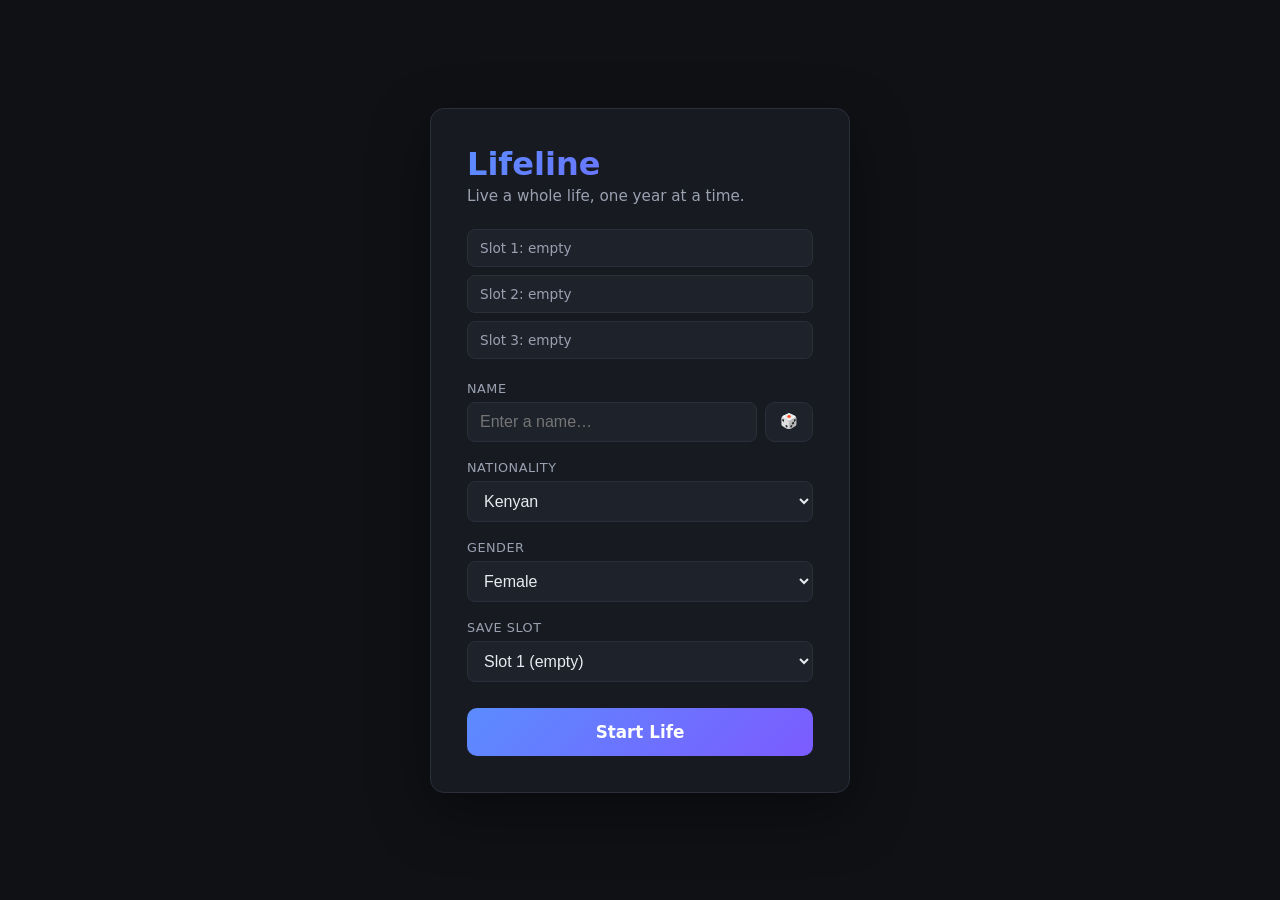
<file: index.html>
<!DOCTYPE html>
<html lang="en">
<head>
<meta charset="UTF-8">
<meta name="viewport" content="width=device-width, initial-scale=1.0">
<title>Lifeline &mdash; a life simulator</title>
<link rel="stylesheet" href="style.css">
</head>
<body>

<!-- ============ CHARACTER CREATION SCREEN ============ -->
<section id="create-screen" class="screen">
  <div class="create-card">
    <h1>Lifeline</h1>
    <p class="tagline">Live a whole life, one year at a time.</p>

    <div class="save-slots" id="save-slots-panel"></div>

    <label class="field">
      <span>Name</span>
      <div class="name-row">
        <input type="text" id="name-input" maxlength="24" placeholder="Enter a name&hellip;">
        <button type="button" id="randomize-name-btn" class="btn-secondary" title="Random name">🎲</button>
      </div>
    </label>

    <label class="field">
      <span>Nationality</span>
      <select id="nationality-select"></select>
    </label>

    <label class="field">
      <span>Gender</span>
      <select id="gender-select">
        <option value="Female">Female</option>
        <option value="Male">Male</option>
        <option value="Nonbinary">Nonbinary</option>
      </select>
    </label>

    <label class="field">
      <span>Save Slot</span>
      <select id="save-slot-select"></select>
    </label>

    <button type="button" id="start-btn" class="btn-primary">Start Life</button>
  </div>
</section>

<!-- ============ MAIN GAME SCREEN ============ -->
<section id="game-screen" class="screen hidden">
  <header class="topbar">
    <div class="topbar-title">Lifeline</div>
    <div class="topbar-actions">
      <button type="button" id="godmode-topbar-btn" class="btn-secondary small">⚡ God Mode</button>
      <button type="button" id="new-life-topbar-btn" class="btn-secondary small">New Life</button>
    </div>
  </header>

  <div class="game-layout">

    <!-- LEFT: character summary + stats -->
    <aside class="sidebar">
      <div class="portrait-card">
        <div id="portrait" class="portrait">🙂</div>
        <div class="char-name" id="char-name">&mdash;</div>
        <div class="char-meta" id="char-meta">&mdash;</div>
        <div class="status-badges" id="status-badges"></div>
      </div>

      <div class="stats-card">
        <div class="stat-row">
          <span class="stat-label">❤️ Health</span>
          <div class="stat-bar"><div class="stat-fill health" id="bar-health"></div></div>
          <span class="stat-value" id="val-health">0</span>
        </div>
        <div class="stat-row">
          <span class="stat-label">😊 Happiness</span>
          <div class="stat-bar"><div class="stat-fill happiness" id="bar-happiness"></div></div>
          <span class="stat-value" id="val-happiness">0</span>
        </div>
        <div class="stat-row">
          <span class="stat-label">🧠 Smarts</span>
          <div class="stat-bar"><div class="stat-fill smarts" id="bar-smarts"></div></div>
          <span class="stat-value" id="val-smarts">0</span>
        </div>
        <div class="stat-row">
          <span class="stat-label">✨ Looks</span>
          <div class="stat-bar"><div class="stat-fill looks" id="bar-looks"></div></div>
          <span class="stat-value" id="val-looks">0</span>
        </div>
        <div class="stat-row money-row">
          <span class="stat-label">💰 Money</span>
          <span class="stat-value money" id="val-money">$0</span>
        </div>
      </div>

      <div class="extended-stats-card" id="extended-stats-card"></div>
    </aside>

    <!-- CENTER: life event log -->
    <main class="log-panel">
      <div id="event-log" class="event-log"></div>
    </main>

  </div>

  <!-- BOTTOM: actions -->
  <footer class="action-bar">
    <button type="button" id="age-up-btn" class="btn-primary big">Age Up ⏩</button>
    <div class="activities">
      <button type="button" id="activity-school-btn" class="btn-secondary">🎓 School</button>
      <button type="button" id="activity-job-btn" class="btn-secondary">💼 Job</button>
      <button type="button" id="activity-assets-btn" class="btn-secondary">🏠 Assets</button>
      <button type="button" id="activity-relationships-btn" class="btn-secondary">❤️ Relationships</button>
      <button type="button" id="activity-crime-btn" class="btn-secondary">🕶️ Crime</button>
      <button type="button" id="activity-health-btn" class="btn-secondary">🏥 Health</button>
      <button type="button" id="activity-hobbies-btn" class="btn-secondary">🎨 Hobbies</button>
    </div>
  </footer>
</section>

<!-- ============ EVENT / ACTIVITY CHOICE MODAL ============ -->
<div id="event-modal" class="modal-overlay hidden">
  <div class="modal-card">
    <p class="modal-prompt" id="event-modal-prompt"></p>
    <div class="modal-choices" id="event-modal-choices"></div>
  </div>
</div>

<!-- ============ GOD MODE MODAL ============ -->
<div id="godmode-modal" class="modal-overlay hidden">
  <div class="modal-card godmode-card">
    <h2 class="godmode-title">⚡ God Mode</h2>
    <p class="godmode-subtitle">Directly edit this character. For science.</p>
    <div class="godmode-fields" id="godmode-fields"></div>
    <div class="godmode-quick" id="godmode-quick"></div>
    <div class="godmode-buttons">
      <button type="button" id="godmode-apply-btn" class="btn-primary">Apply Changes</button>
      <button type="button" id="godmode-close-btn" class="btn-secondary">Close</button>
    </div>
  </div>
</div>

<!-- ============ DEATH SCREEN ============ -->
<section id="death-screen" class="screen hidden">
  <div class="death-card">
    <div class="death-icon">⚰️</div>
    <h1 id="death-title">You have died.</h1>
    <p class="death-cause" id="death-cause">&mdash;</p>

    <div class="death-summary" id="death-summary"></div>

    <blockquote class="epitaph" id="death-epitaph"></blockquote>

    <button type="button" id="new-life-btn" class="btn-primary big">New Life</button>
  </div>
</section>

<script src="js/data.js"></script>
<script src="js/save.js"></script>
<script src="js/state.js"></script>
<script src="js/events.js"></script>
<script src="js/engine.js"></script>
<script src="js/school.js"></script>
<script src="js/career.js"></script>
<script src="js/politics.js"></script>
<script src="js/assets.js"></script>
<script src="js/finance.js"></script>
<script src="js/relationships.js"></script>
<script src="js/family.js"></script>
<script src="js/health.js"></script>
<script src="js/talents.js"></script>
<script src="js/prison.js"></script>
<script src="js/crime.js"></script>
<script src="js/godmode.js"></script>
<script src="js/main.js"></script>
</body>
</html>
</file>
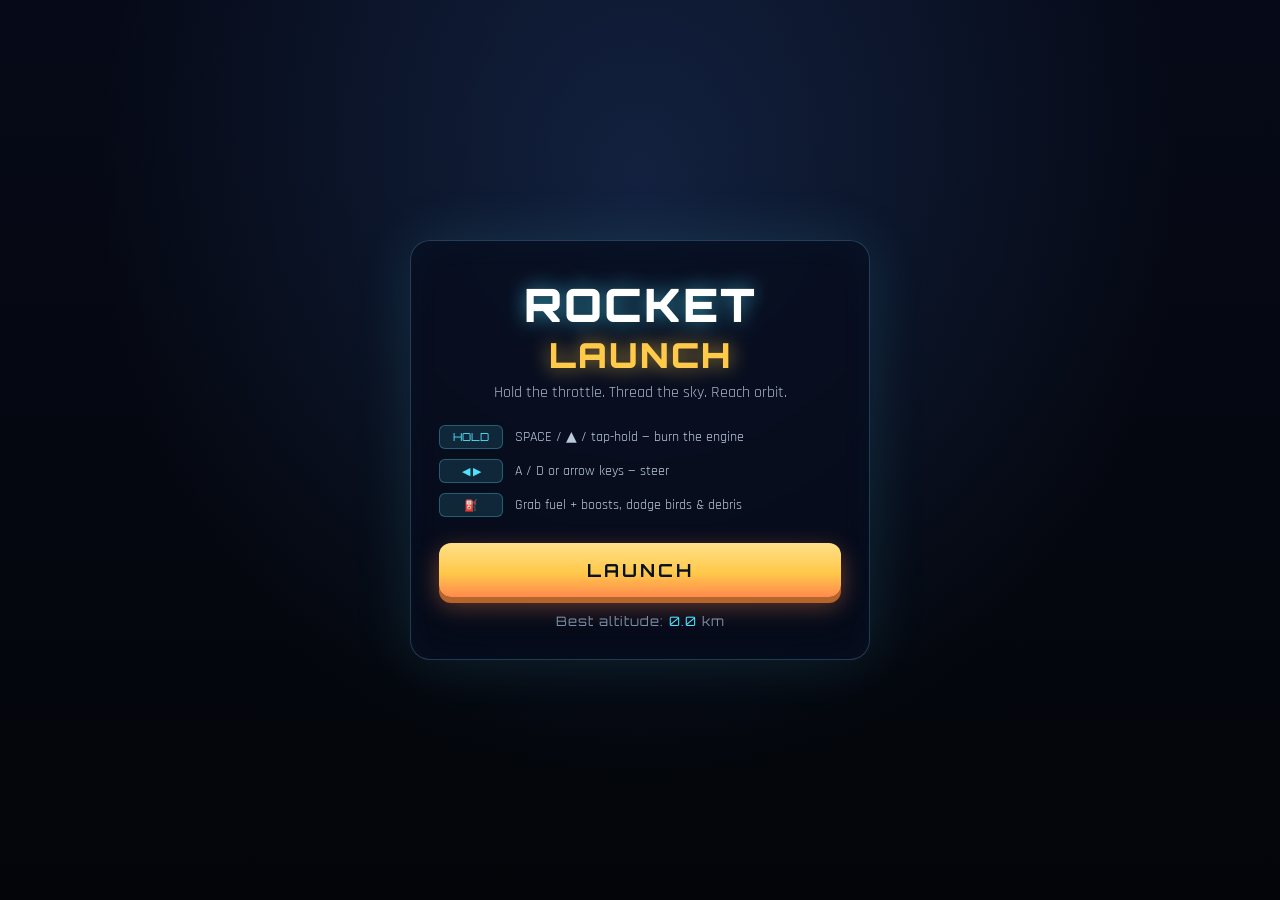
<file: rocket-launch/index.html>
<!DOCTYPE html>
<html lang="en">
<head>
<meta charset="UTF-8">
<meta name="viewport" content="width=device-width, initial-scale=1.0, maximum-scale=1.0, user-scalable=no, viewport-fit=cover">
<title>Rocket Launch</title>
<link rel="preconnect" href="https://fonts.googleapis.com">
<link rel="preconnect" href="https://fonts.gstatic.com" crossorigin>
<link href="https://fonts.googleapis.com/css2?family=Orbitron:wght@500;700;900&family=Rajdhani:wght@500;600;700&display=swap" rel="stylesheet">
<link rel="stylesheet" href="style.css">
</head>
<body>

<canvas id="game-canvas"></canvas>

<!-- ============ HUD (in-flight) ============ -->
<div id="hud" class="hud" hidden>
  <div class="hud-top">
    <div class="hud-panel hud-altitude">
      <span class="hud-label">ALTITUDE</span>
      <span class="hud-value"><span id="hud-alt-km">0.0</span> km</span>
      <div class="orbit-track">
        <div id="orbit-fill" class="orbit-fill"></div>
        <div class="orbit-marker" style="left:100%"><span>ORBIT</span></div>
      </div>
    </div>
    <div class="hud-panel hud-score">
      <span class="hud-label">SCORE</span>
      <span class="hud-value" id="hud-score">0</span>
    </div>
    <button id="mute-btn" class="icon-btn" aria-label="Toggle sound">🔊</button>
  </div>

  <div class="hud-bottom">
    <div class="gauge-group">
      <div class="gauge">
        <span class="gauge-label">HULL</span>
        <div class="gauge-track"><div id="hull-fill" class="gauge-fill hull-fill"></div></div>
      </div>
      <div class="gauge">
        <span class="gauge-label">FUEL <span id="stage-label">STAGE 1</span></span>
        <div class="gauge-track"><div id="fuel-fill" class="gauge-fill fuel-fill"></div></div>
      </div>
    </div>
    <div class="stage-pips" id="stage-pips">
      <span class="pip active"></span>
      <span class="pip"></span>
      <span class="pip"></span>
    </div>
  </div>

  <div id="speed-readout" class="speed-readout"><span id="hud-speed">0</span> m/s</div>
  <div id="banner" class="banner" hidden></div>
</div>

<!-- ============ TOUCH CONTROLS ============ -->
<div id="touch-controls" class="touch-controls" hidden>
  <button id="touch-left" class="touch-btn touch-tilt" aria-label="Tilt left">◀</button>
  <button id="touch-thrust" class="touch-btn touch-thrust" aria-label="Thrust">🔥</button>
  <button id="touch-right" class="touch-btn touch-tilt" aria-label="Tilt right">▶</button>
</div>

<!-- ============ START SCREEN ============ -->
<div id="start-screen" class="overlay-screen">
  <div class="panel">
    <h1 class="title">ROCKET<span>LAUNCH</span></h1>
    <p class="tagline">Hold the throttle. Thread the sky. Reach orbit.</p>

    <div class="rules">
      <div class="rule"><span class="key">HOLD</span><span>SPACE / ▲ / tap-hold — burn the engine</span></div>
      <div class="rule"><span class="key">◀ ▶</span><span>A / D or arrow keys — steer</span></div>
      <div class="rule"><span class="key">⛽</span><span>Grab fuel + boosts, dodge birds &amp; debris</span></div>
    </div>

    <button id="launch-btn" class="primary-btn">LAUNCH</button>
    <p class="best-score">Best altitude: <span id="best-altitude">0.0</span> km</p>
  </div>
</div>

<!-- ============ GAME OVER SCREEN ============ -->
<div id="end-screen" class="overlay-screen" hidden>
  <div class="panel">
    <h1 class="title end-title" id="end-title">MISSION ENDED</h1>
    <p class="tagline" id="end-tagline">The rocket didn't make it.</p>

    <div class="stats-grid">
      <div class="stat"><span class="stat-label">Max Altitude</span><span class="stat-value" id="stat-altitude">0.0 km</span></div>
      <div class="stat"><span class="stat-label">Top Speed</span><span class="stat-value" id="stat-speed">0 m/s</span></div>
      <div class="stat"><span class="stat-label">Flight Time</span><span class="stat-value" id="stat-time">0s</span></div>
      <div class="stat"><span class="stat-label">Score</span><span class="stat-value" id="stat-score">0</span></div>
    </div>

    <button id="retry-btn" class="primary-btn">LAUNCH AGAIN</button>
  </div>
</div>

<script src="game.js"></script>
</body>
</html>
</file>
<file: style.css>
:root {
  --bg: #0f1115;
  --panel: #171a21;
  --panel-2: #1e222b;
  --border: #2a2f3a;
  --text: #e8eaf0;
  --text-dim: #9aa1b1;
  --accent: #5b8cff;
  --accent-2: #7c5bff;
  --health: #ff5b6e;
  --happiness: #ffce4b;
  --smarts: #4bc3ff;
  --looks: #ff8bd6;
  --money: #4bffa0;
  --danger: #ff5b6e;
  --radius: 14px;
  font-size: 16px;
}

* { box-sizing: border-box; }

html, body {
  margin: 0;
  padding: 0;
  height: 100%;
  background: var(--bg);
  color: var(--text);
  font-family: "Segoe UI", system-ui, -apple-system, Roboto, Helvetica, Arial, sans-serif;
}

.hidden { display: none !important; }

button {
  font-family: inherit;
  cursor: pointer;
}

/* ---------- generic buttons ---------- */
.btn-primary {
  background: linear-gradient(135deg, var(--accent), var(--accent-2));
  color: white;
  border: none;
  border-radius: 10px;
  padding: 14px 22px;
  font-size: 1.05rem;
  font-weight: 600;
  transition: transform 0.08s ease, filter 0.15s ease;
}
.btn-primary:hover { filter: brightness(1.1); }
.btn-primary:active { transform: scale(0.97); }
.btn-primary.big { padding: 18px 36px; font-size: 1.2rem; }

.btn-secondary {
  background: var(--panel-2);
  color: var(--text);
  border: 1px solid var(--border);
  border-radius: 10px;
  padding: 10px 14px;
  font-size: 0.9rem;
  transition: background 0.15s ease, transform 0.08s ease;
}
.btn-secondary:hover:not(:disabled) { background: #262b36; }
.btn-secondary:active:not(:disabled) { transform: scale(0.96); }
.btn-secondary:disabled { opacity: 0.4; cursor: not-allowed; }
.btn-secondary.small { padding: 6px 12px; font-size: 0.8rem; }

/* ---------- screens ---------- */
.screen {
  min-height: 100vh;
  width: 100%;
}

/* ---------- character creation ---------- */
#create-screen {
  display: flex;
  align-items: center;
  justify-content: center;
  padding: 24px;
}

.create-card {
  background: var(--panel);
  border: 1px solid var(--border);
  border-radius: var(--radius);
  padding: 36px;
  width: 100%;
  max-width: 420px;
  box-shadow: 0 20px 60px rgba(0,0,0,0.4);
}

.create-card h1 {
  margin: 0 0 4px;
  font-size: 2rem;
  background: linear-gradient(135deg, var(--accent), var(--accent-2));
  -webkit-background-clip: text;
  background-clip: text;
  color: transparent;
}

.tagline {
  margin: 0 0 24px;
  color: var(--text-dim);
  font-size: 0.95rem;
}

.save-slots {
  display: flex;
  flex-direction: column;
  gap: 8px;
  margin-bottom: 22px;
}

.save-slot-row {
  display: flex;
  align-items: center;
  justify-content: space-between;
  gap: 10px;
  background: var(--panel-2);
  border: 1px solid var(--border);
  border-radius: 8px;
  padding: 10px 12px;
}

.save-slot-info {
  font-size: 0.85rem;
  color: var(--text-dim);
}
.save-slot-info b {
  color: var(--text);
  font-weight: 600;
}

.save-slot-buttons {
  display: flex;
  gap: 6px;
  flex-shrink: 0;
}
.save-slot-buttons button {
  padding: 6px 10px;
  font-size: 0.78rem;
}

.field {
  display: block;
  margin-bottom: 18px;
}

.field > span {
  display: block;
  font-size: 0.8rem;
  color: var(--text-dim);
  margin-bottom: 6px;
  text-transform: uppercase;
  letter-spacing: 0.04em;
}

.field input, .field select {
  width: 100%;
  background: var(--panel-2);
  border: 1px solid var(--border);
  color: var(--text);
  border-radius: 8px;
  padding: 10px 12px;
  font-size: 1rem;
}

.field input:focus, .field select:focus {
  outline: 2px solid var(--accent);
}

.name-row {
  display: flex;
  gap: 8px;
}
.name-row input { flex: 1; }

#start-btn { width: 100%; margin-top: 8px; }

/* ---------- topbar ---------- */
.topbar {
  display: flex;
  align-items: center;
  justify-content: space-between;
  padding: 12px 20px;
  border-bottom: 1px solid var(--border);
  background: var(--panel);
}
.topbar-title {
  font-weight: 700;
  font-size: 1.1rem;
  background: linear-gradient(135deg, var(--accent), var(--accent-2));
  -webkit-background-clip: text;
  background-clip: text;
  color: transparent;
}
.topbar-actions {
  display: flex;
  gap: 8px;
}

/* ---------- game layout ---------- */
.game-layout {
  display: flex;
  gap: 16px;
  padding: 16px;
  max-width: 1100px;
  margin: 0 auto;
  align-items: flex-start;
}

.sidebar {
  width: 260px;
  flex-shrink: 0;
  display: flex;
  flex-direction: column;
  gap: 14px;
}

.portrait-card {
  background: var(--panel);
  border: 1px solid var(--border);
  border-radius: var(--radius);
  padding: 20px;
  text-align: center;
}

.portrait {
  font-size: 4rem;
  line-height: 1;
  margin-bottom: 10px;
}

.char-name {
  font-size: 1.2rem;
  font-weight: 700;
}

.char-meta {
  color: var(--text-dim);
  font-size: 0.85rem;
  margin-top: 4px;
}

.status-badges {
  display: flex;
  flex-wrap: wrap;
  gap: 6px;
  justify-content: center;
  margin-top: 10px;
}
.status-badge {
  background: var(--panel-2);
  border: 1px solid var(--border);
  border-radius: 999px;
  padding: 3px 9px;
  font-size: 0.72rem;
  color: var(--text-dim);
  white-space: nowrap;
}

.extended-stats-card {
  background: var(--panel);
  border: 1px solid var(--border);
  border-radius: var(--radius);
  padding: 14px 16px;
  display: flex;
  flex-direction: column;
  gap: 7px;
}
.ext-row {
  display: flex;
  justify-content: space-between;
  font-size: 0.78rem;
  color: var(--text-dim);
}
.ext-row b {
  color: var(--text);
  font-weight: 600;
  font-variant-numeric: tabular-nums;
}

.stats-card {
  background: var(--panel);
  border: 1px solid var(--border);
  border-radius: var(--radius);
  padding: 16px;
  display: flex;
  flex-direction: column;
  gap: 12px;
}

.stat-row {
  display: grid;
  grid-template-columns: 92px 1fr 34px;
  align-items: center;
  gap: 8px;
}

.stat-label {
  font-size: 0.78rem;
  color: var(--text-dim);
  white-space: nowrap;
}

.stat-bar {
  height: 9px;
  background: var(--panel-2);
  border-radius: 6px;
  overflow: hidden;
}

.stat-fill {
  height: 100%;
  width: 0%;
  border-radius: 6px;
  transition: width 0.4s ease;
}
.stat-fill.health { background: var(--health); }
.stat-fill.happiness { background: var(--happiness); }
.stat-fill.smarts { background: var(--smarts); }
.stat-fill.looks { background: var(--looks); }

.stat-value {
  font-size: 0.78rem;
  text-align: right;
  color: var(--text-dim);
  font-variant-numeric: tabular-nums;
}

.money-row {
  grid-template-columns: 92px 1fr;
  border-top: 1px solid var(--border);
  padding-top: 10px;
}
.stat-value.money {
  color: var(--money);
  font-weight: 700;
  text-align: right;
  font-size: 0.95rem;
}

/* ---------- event log ---------- */
.log-panel {
  flex: 1;
  min-width: 0;
}

.event-log {
  background: var(--panel);
  border: 1px solid var(--border);
  border-radius: var(--radius);
  height: 480px;
  overflow-y: auto;
  padding: 12px 16px;
  display: flex;
  flex-direction: column-reverse;
  gap: 6px;
}

.log-entry {
  display: flex;
  gap: 10px;
  padding: 8px 10px;
  border-radius: 8px;
  animation: fadeIn 0.3s ease;
}
.log-entry:nth-child(odd) { background: rgba(255,255,255,0.02); }

.log-age {
  flex-shrink: 0;
  width: 64px;
  color: var(--text-dim);
  font-size: 0.78rem;
  font-weight: 600;
  padding-top: 1px;
}

.log-text {
  font-size: 0.92rem;
  line-height: 1.4;
}

.log-entry.death .log-text { color: var(--danger); font-weight: 600; }

@keyframes fadeIn {
  from { opacity: 0; transform: translateY(4px); }
  to { opacity: 1; transform: translateY(0); }
}

/* ---------- action bar ---------- */
.action-bar {
  max-width: 1100px;
  margin: 0 auto 32px;
  padding: 0 16px;
  display: flex;
  flex-direction: column;
  align-items: center;
  gap: 14px;
}

#age-up-btn { min-width: 220px; }

.activities {
  display: flex;
  flex-wrap: wrap;
  justify-content: center;
  gap: 8px;
}

/* ---------- event / activity choice modal ---------- */
.modal-overlay {
  position: fixed;
  inset: 0;
  background: rgba(5, 6, 9, 0.72);
  display: flex;
  align-items: center;
  justify-content: center;
  padding: 24px;
  z-index: 100;
  animation: fadeIn 0.2s ease;
}

.modal-card {
  background: var(--panel);
  border: 1px solid var(--border);
  border-radius: var(--radius);
  padding: 28px;
  width: 100%;
  max-width: 420px;
  box-shadow: 0 20px 60px rgba(0,0,0,0.5);
}

.modal-prompt {
  margin: 0 0 20px;
  font-size: 1.1rem;
  line-height: 1.45;
  font-weight: 600;
}

.modal-choices {
  display: flex;
  flex-direction: column;
  gap: 10px;
}

.choice-btn {
  background: var(--panel-2);
  color: var(--text);
  border: 1px solid var(--border);
  border-radius: 10px;
  padding: 12px 16px;
  font-size: 0.95rem;
  text-align: left;
  transition: background 0.15s ease, border-color 0.15s ease, transform 0.08s ease;
}
.choice-btn:hover { background: #262b36; border-color: var(--accent); }
.choice-btn:active { transform: scale(0.98); }

/* ---------- death screen ---------- */
#death-screen {
  display: flex;
  align-items: center;
  justify-content: center;
  padding: 24px;
}

.death-card {
  background: var(--panel);
  border: 1px solid var(--border);
  border-radius: var(--radius);
  padding: 40px;
  width: 100%;
  max-width: 460px;
  text-align: center;
  box-shadow: 0 20px 60px rgba(0,0,0,0.4);
}

.death-icon { font-size: 3rem; margin-bottom: 6px; }

.death-card h1 { margin: 0 0 6px; font-size: 1.6rem; }

.death-cause {
  color: var(--text-dim);
  margin: 0 0 20px;
}

.death-summary {
  text-align: left;
  background: var(--panel-2);
  border: 1px solid var(--border);
  border-radius: 10px;
  padding: 14px 18px;
  margin-bottom: 18px;
  font-size: 0.92rem;
  display: flex;
  flex-direction: column;
  gap: 6px;
}
.death-summary .row {
  display: flex;
  justify-content: space-between;
  color: var(--text-dim);
}
.death-summary .row b { color: var(--text); font-weight: 600; }

.achievements-block {
  margin-top: 10px;
  padding-top: 10px;
  border-top: 1px solid var(--border);
}
.achievements-title {
  font-size: 0.72rem;
  text-transform: uppercase;
  letter-spacing: 0.04em;
  color: var(--text-dim);
  margin-bottom: 6px;
}
.achievement-item {
  font-size: 0.85rem;
  padding: 3px 0;
}

.epitaph {
  font-style: italic;
  color: var(--text-dim);
  margin: 0 0 26px;
  padding-left: 14px;
  border-left: 3px solid var(--accent);
  text-align: left;
}

#new-life-btn { width: 100%; }

/* ---------- god mode ---------- */
.godmode-card {
  max-width: 640px;
  max-height: 85vh;
  overflow-y: auto;
}

.godmode-title {
  margin: 0 0 4px;
  font-size: 1.4rem;
  background: linear-gradient(135deg, var(--accent), var(--accent-2));
  -webkit-background-clip: text;
  background-clip: text;
  color: transparent;
}

.godmode-subtitle {
  margin: 0 0 18px;
  color: var(--text-dim);
  font-size: 0.85rem;
}

.godmode-fields {
  display: grid;
  grid-template-columns: repeat(2, 1fr);
  gap: 10px 16px;
  margin-bottom: 18px;
}

.godmode-row {
  display: flex;
  flex-direction: column;
  gap: 4px;
  font-size: 0.78rem;
  color: var(--text-dim);
}

.godmode-row input {
  background: var(--panel-2);
  border: 1px solid var(--border);
  color: var(--text);
  border-radius: 8px;
  padding: 8px 10px;
  font-size: 0.95rem;
  font-variant-numeric: tabular-nums;
}
.godmode-row input:focus { outline: 2px solid var(--accent); }

.godmode-quick {
  display: flex;
  flex-wrap: wrap;
  gap: 8px;
  padding-top: 14px;
  border-top: 1px solid var(--border);
  margin-bottom: 18px;
}

.godmode-buttons {
  display: flex;
  gap: 10px;
}
.godmode-buttons .btn-primary,
.godmode-buttons .btn-secondary {
  flex: 1;
}

/* ---------- responsive ---------- */
@media (max-width: 720px) {
  .game-layout { flex-direction: column; }
  .sidebar { width: 100%; flex-direction: row; flex-wrap: wrap; }
  .portrait-card, .stats-card { flex: 1; min-width: 220px; }
  .event-log { height: 360px; }
  .godmode-fields { grid-template-columns: 1fr; }
}
</file>
<file: rocket-launch/style.css>
:root {
  --neon-cyan: #4fe3ff;
  --neon-gold: #ffc94a;
  --neon-red: #ff4f6d;
  --neon-green: #5dffa3;
  --panel-bg: rgba(8, 12, 28, 0.72);
  --panel-border: rgba(120, 200, 255, 0.25);
  color-scheme: dark;
}

* { box-sizing: border-box; }

html, body {
  margin: 0;
  padding: 0;
  width: 100%;
  height: 100%;
  overflow: hidden;
  background: #04060f;
  font-family: 'Rajdhani', 'Segoe UI', system-ui, sans-serif;
  color: #eaf6ff;
  -webkit-tap-highlight-color: transparent;
  touch-action: none;
  user-select: none;
}

#game-canvas {
  position: fixed;
  inset: 0;
  width: 100%;
  height: 100%;
  display: block;
}

/* ============ HUD ============ */
.hud {
  position: fixed;
  inset: 0;
  pointer-events: none;
  z-index: 5;
  font-family: 'Rajdhani', sans-serif;
}

.hud-top {
  position: absolute;
  top: 0;
  left: 0;
  right: 0;
  display: flex;
  align-items: flex-start;
  gap: 12px;
  padding: max(14px, env(safe-area-inset-top)) 16px 0;
}

.hud-panel {
  background: var(--panel-bg);
  border: 1px solid var(--panel-border);
  border-radius: 12px;
  padding: 8px 14px;
  backdrop-filter: blur(6px);
  box-shadow: 0 0 18px rgba(79, 227, 255, 0.08);
}

.hud-altitude { flex: 1; min-width: 0; max-width: 340px; }
.hud-score { text-align: right; }

.hud-label {
  display: block;
  font-family: 'Orbitron', sans-serif;
  font-size: 10px;
  letter-spacing: 2px;
  color: rgba(200, 230, 255, 0.6);
}

.hud-value {
  display: block;
  font-family: 'Orbitron', sans-serif;
  font-size: 20px;
  font-weight: 700;
  color: var(--neon-cyan);
  text-shadow: 0 0 10px rgba(79, 227, 255, 0.6);
  line-height: 1.3;
}

#hud-score { color: var(--neon-gold); text-shadow: 0 0 10px rgba(255, 201, 74, 0.6); }

.orbit-track {
  position: relative;
  margin-top: 6px;
  width: 100%;
  height: 6px;
  border-radius: 4px;
  background: rgba(255, 255, 255, 0.12);
  overflow: visible;
}

.orbit-fill {
  height: 100%;
  width: 0%;
  border-radius: 4px;
  background: linear-gradient(90deg, #4fe3ff, #b98bff);
  box-shadow: 0 0 8px rgba(79, 227, 255, 0.8);
  transition: width 0.15s linear;
}

.orbit-marker {
  position: absolute;
  top: -2px;
  transform: translateX(-100%);
  width: 2px;
  height: 10px;
  background: var(--neon-gold);
}
.orbit-marker span {
  position: absolute;
  top: -16px;
  right: -2px;
  font-family: 'Orbitron', sans-serif;
  font-size: 8px;
  letter-spacing: 1px;
  color: var(--neon-gold);
  white-space: nowrap;
}

.icon-btn {
  pointer-events: auto;
  width: 40px;
  height: 40px;
  border-radius: 10px;
  border: 1px solid var(--panel-border);
  background: var(--panel-bg);
  color: #eaf6ff;
  font-size: 18px;
  cursor: pointer;
  backdrop-filter: blur(6px);
}
.icon-btn:active { transform: scale(0.92); }

.hud-bottom {
  position: absolute;
  left: 0;
  right: 0;
  bottom: max(16px, env(safe-area-inset-bottom));
  display: flex;
  align-items: flex-end;
  gap: 14px;
  padding: 0 16px;
}

.gauge-group {
  flex: 1;
  max-width: 380px;
  background: var(--panel-bg);
  border: 1px solid var(--panel-border);
  border-radius: 12px;
  padding: 10px 14px;
  backdrop-filter: blur(6px);
}

.gauge { margin-bottom: 8px; }
.gauge:last-child { margin-bottom: 0; }

.gauge-label {
  display: block;
  font-family: 'Orbitron', sans-serif;
  font-size: 9px;
  letter-spacing: 1.5px;
  color: rgba(200, 230, 255, 0.65);
  margin-bottom: 4px;
}
#stage-label { color: rgba(255, 201, 74, 0.85); }

.gauge-track {
  height: 10px;
  border-radius: 6px;
  background: rgba(255, 255, 255, 0.1);
  overflow: hidden;
}

.gauge-fill {
  height: 100%;
  width: 100%;
  border-radius: 6px;
  transition: width 0.12s linear, background 0.3s ease;
}

.hull-fill { background: linear-gradient(90deg, #5dffa3, #4fe3ff); box-shadow: 0 0 8px rgba(93, 255, 163, 0.6); }
.hull-fill.warn { background: linear-gradient(90deg, #ffc94a, #ff8a4f); }
.hull-fill.crit { background: linear-gradient(90deg, #ff4f6d, #ff2f4f); }

.fuel-fill { background: linear-gradient(90deg, #ffc94a, #ff8a4f); box-shadow: 0 0 8px rgba(255, 201, 74, 0.6); }

.stage-pips {
  display: flex;
  gap: 6px;
  padding-bottom: 4px;
}
.pip {
  width: 10px;
  height: 10px;
  border-radius: 50%;
  background: rgba(255, 255, 255, 0.15);
  border: 1px solid rgba(255, 255, 255, 0.3);
}
.pip.active { background: var(--neon-gold); box-shadow: 0 0 8px rgba(255, 201, 74, 0.8); border-color: var(--neon-gold); }
.pip.used { background: rgba(255, 79, 109, 0.25); border-color: rgba(255, 79, 109, 0.4); }

.speed-readout {
  position: absolute;
  bottom: max(16px, env(safe-area-inset-bottom));
  right: 16px;
  background: var(--panel-bg);
  border: 1px solid var(--panel-border);
  border-radius: 12px;
  padding: 10px 14px;
  font-family: 'Orbitron', sans-serif;
  font-size: 14px;
  color: var(--neon-green);
  text-shadow: 0 0 8px rgba(93, 255, 163, 0.6);
  backdrop-filter: blur(6px);
}

.banner {
  position: absolute;
  top: 18%;
  left: 50%;
  transform: translate(-50%, -10px);
  font-family: 'Orbitron', sans-serif;
  font-weight: 900;
  font-size: clamp(22px, 5vw, 40px);
  letter-spacing: 3px;
  color: var(--neon-gold);
  text-shadow: 0 0 20px rgba(255, 201, 74, 0.9), 0 0 50px rgba(255, 201, 74, 0.5);
  opacity: 0;
  white-space: nowrap;
  transition: opacity 0.4s ease, transform 0.4s ease;
}
.banner.show { opacity: 1; transform: translate(-50%, 0); }

/* ============ TOUCH CONTROLS ============ */
.touch-controls {
  position: fixed;
  left: 0;
  right: 0;
  bottom: max(90px, calc(90px + env(safe-area-inset-bottom)));
  display: flex;
  justify-content: space-between;
  align-items: center;
  padding: 0 22px;
  z-index: 6;
  pointer-events: none;
}

.touch-btn {
  pointer-events: auto;
  border-radius: 50%;
  border: 1px solid rgba(120, 200, 255, 0.35);
  background: rgba(8, 12, 28, 0.55);
  color: #eaf6ff;
  font-size: 22px;
  display: flex;
  align-items: center;
  justify-content: center;
  backdrop-filter: blur(4px);
}
.touch-tilt { width: 62px; height: 62px; }
.touch-thrust {
  width: 84px;
  height: 84px;
  font-size: 30px;
  border-color: rgba(255, 201, 74, 0.45);
  box-shadow: 0 0 20px rgba(255, 138, 79, 0.25);
}
.touch-btn:active, .touch-btn.pressed {
  background: rgba(79, 227, 255, 0.25);
  transform: scale(0.94);
}
.touch-thrust:active, .touch-thrust.pressed {
  background: rgba(255, 138, 79, 0.35);
}

/* ============ OVERLAY SCREENS ============ */
.overlay-screen {
  position: fixed;
  inset: 0;
  z-index: 10;
  display: flex;
  align-items: center;
  justify-content: center;
  padding: 20px;
  background:
    radial-gradient(ellipse at 50% 20%, rgba(79, 143, 255, 0.18), transparent 60%),
    linear-gradient(180deg, #060a18 0%, #030509 100%);
}
.overlay-screen[hidden] { display: none; }

.panel {
  width: 100%;
  max-width: 460px;
  text-align: center;
  background: var(--panel-bg);
  border: 1px solid var(--panel-border);
  border-radius: 20px;
  padding: 34px 28px 30px;
  backdrop-filter: blur(10px);
  box-shadow: 0 0 60px rgba(79, 227, 255, 0.12), inset 0 0 40px rgba(79, 227, 255, 0.03);
}

.title {
  font-family: 'Orbitron', sans-serif;
  font-weight: 900;
  font-size: clamp(30px, 8vw, 46px);
  letter-spacing: 2px;
  margin: 0 0 6px;
  color: #fff;
  text-shadow: 0 0 20px rgba(79, 227, 255, 0.6);
}
.title span {
  display: block;
  color: var(--neon-gold);
  text-shadow: 0 0 20px rgba(255, 201, 74, 0.7);
  font-size: 0.75em;
}
.end-title { font-size: clamp(24px, 6vw, 34px); }

.tagline {
  color: rgba(220, 235, 255, 0.75);
  font-size: 16px;
  margin: 0 0 22px;
}

.rules {
  display: flex;
  flex-direction: column;
  gap: 10px;
  margin-bottom: 26px;
  text-align: left;
}
.rule {
  display: flex;
  align-items: center;
  gap: 12px;
  font-size: 14px;
  color: rgba(220, 235, 255, 0.85);
}
.rule .key {
  flex-shrink: 0;
  min-width: 64px;
  text-align: center;
  padding: 4px 8px;
  border-radius: 6px;
  background: rgba(79, 227, 255, 0.12);
  border: 1px solid rgba(79, 227, 255, 0.3);
  font-family: 'Orbitron', sans-serif;
  font-size: 11px;
  color: var(--neon-cyan);
}

.primary-btn {
  width: 100%;
  padding: 16px;
  border: none;
  border-radius: 12px;
  font-family: 'Orbitron', sans-serif;
  font-weight: 700;
  font-size: 18px;
  letter-spacing: 3px;
  color: #08111f;
  background: linear-gradient(180deg, #ffe08a, #ffc94a 55%, #ff8a4f);
  box-shadow: 0 6px 0 #b5652a, 0 8px 24px rgba(255, 138, 79, 0.4);
  cursor: pointer;
  transition: transform 0.08s ease, box-shadow 0.08s ease;
}
.primary-btn:hover { filter: brightness(1.05); }
.primary-btn:active {
  transform: translateY(4px);
  box-shadow: 0 2px 0 #b5652a, 0 4px 12px rgba(255, 138, 79, 0.3);
}

.best-score {
  margin: 16px 0 0;
  font-size: 13px;
  color: rgba(200, 230, 255, 0.6);
  font-family: 'Orbitron', sans-serif;
  letter-spacing: 1px;
}
.best-score span { color: var(--neon-cyan); }

.stats-grid {
  display: grid;
  grid-template-columns: 1fr 1fr;
  gap: 12px;
  margin-bottom: 24px;
}
.stat {
  background: rgba(255, 255, 255, 0.04);
  border: 1px solid rgba(255, 255, 255, 0.08);
  border-radius: 10px;
  padding: 12px 8px;
}
.stat-label {
  display: block;
  font-size: 10px;
  letter-spacing: 1.5px;
  color: rgba(200, 230, 255, 0.55);
  font-family: 'Orbitron', sans-serif;
  margin-bottom: 4px;
}
.stat-value {
  display: block;
  font-family: 'Orbitron', sans-serif;
  font-size: 18px;
  font-weight: 700;
  color: var(--neon-cyan);
}

@media (max-width: 420px) {
  .panel { padding: 26px 18px 22px; }
  .hud-altitude { max-width: none; }
}

@media (min-width: 720px) {
  .touch-controls { display: none !important; }
}
</file>
